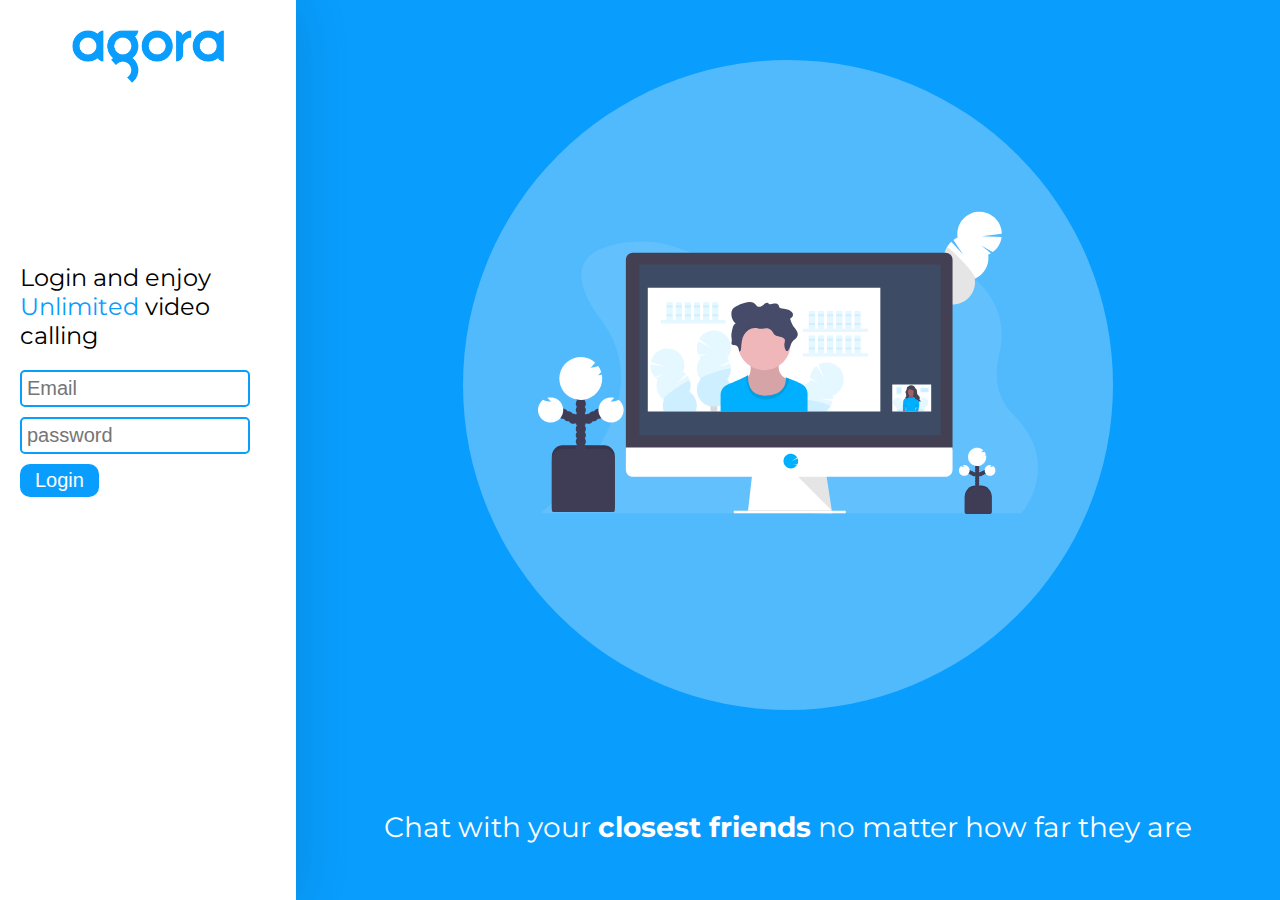
<file: index.html>
<html>

<head>
    <title>Agora Certificate Day-1</title>
    <link rel="stylesheet" href="styles.css" />
    <link rel="preconnect" href="https://fonts.gstatic.com">
    <link href="https://fonts.googleapis.com/css2?family=Montserrat&display=swap" rel="stylesheet">
</head>

<body id="container">
    <div id="flexContainer">
        <div class="left-pane">
            <div class="logo">
                <img src="assets/agoraLogo.png" id="img-container" />
            </div>
            <div class="loginContainer">
                <span id="headingText">Login and enjoy <span id="highlighted">Unlimited</span> video calling</span>
                <br />
                <form action="./index.html" onsubmit="return validate()">
                    <input type="text" id="email" placeholder="Email" name="email" />
                    <br />
                    <input type="password" id="password" placeholder="password" name="password" />
                    <button class="submitButton" type="submit" onclick="validate()">Login</button>
                </form>
            </div>
        </div>
        <div id="right-pane">
            <div id="circleContainer">
                <div id="illustrationContainer">
                    <img id="illustration" src="assets/Video_Conf.svg" />
                </div>
            </div>
            <span id="bottomText">Chat with your <strong>closest friends</strong> no matter how far they are</span>
        </div>
    </div>
    <script>

        function validate() {
            let email = document.getElementById("email")
            let password = document.getElementById("password")

            if (email.value.match(/\S+@\S+/)) {

                email.className = ""

                if (password.value.length >= 8) {
                    password.className = ""

                    return true
                }
                else {
                    password.className = "incorrect"
                    return false
                }
            } else {
                email.className = "incorrect"
                return false
            }
        }
    </script>
</body>

</html>
</file>
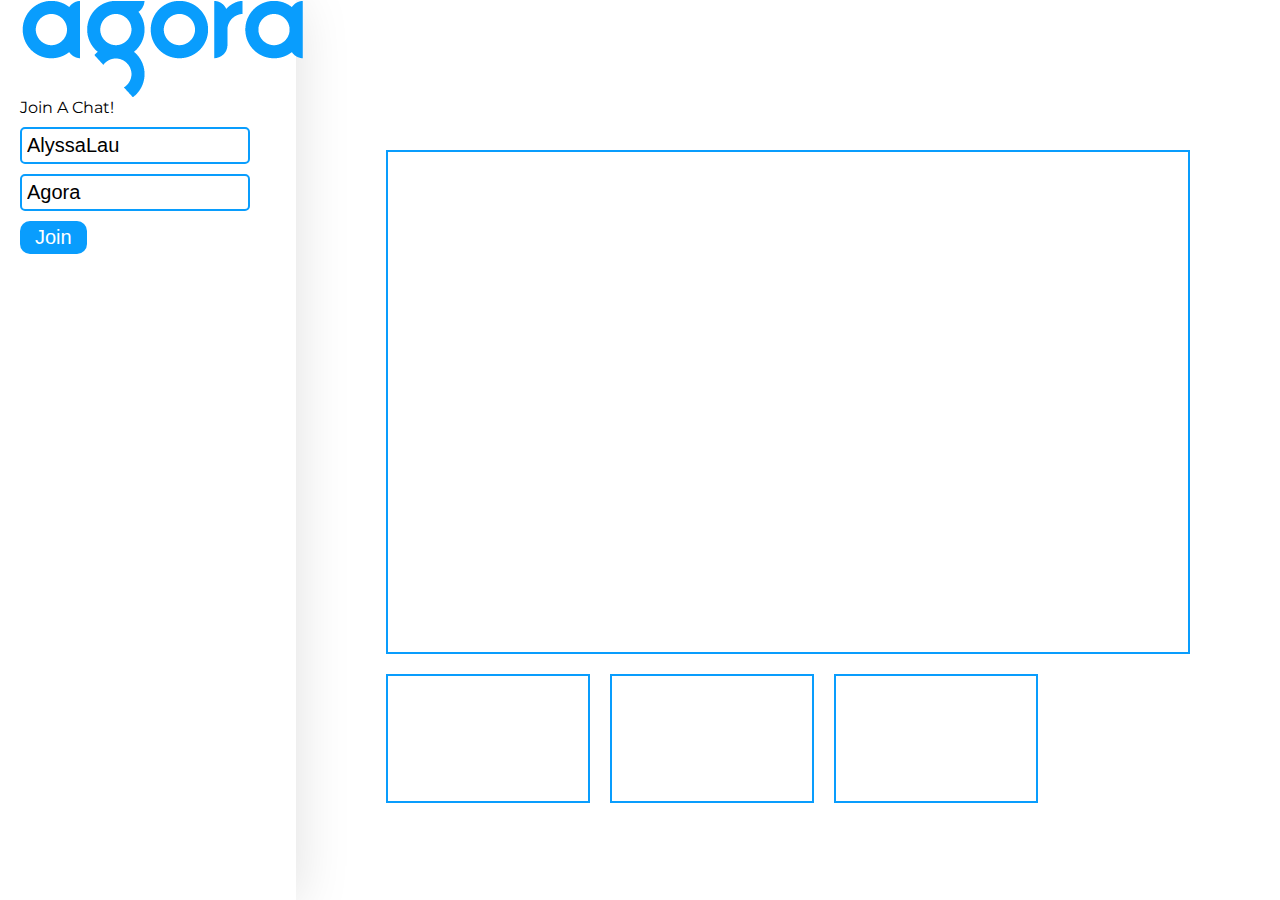
<file: videoCall.html>
<html>

<head>
    <title>Video Calling</title>
    <link rel="stylesheet" href="styles.css" />
    <link rel="preconnect" href="https://fonts.gstatic.com">
    <link href="https://fonts.googleapis.com/css2?family=Montserrat&display=swap" rel="stylesheet">
</head>

<body>
    <div class="flexContainer">
        <div class="left-pane">
            <div class="logoSmall">
                <img class="logoElement" src="assets/agoraLogo.png" />
            </div>
            <span class="headingText">
                Join A Chat!
            </span>
            <input type="text" id="username" placeholder="Username" value="AlyssaLau">
            <input type="text" id="channelName" placeholder="ChannelName" value="Agora">
            <button class="submitButton" id="join">Join</button>
        </div>
        <div class="right-container">
            <div class="right-pane">
                <div id="SelfStream">
                </div>
                <div id="friendStream">
                    <div id="remoteStream">
                    </div>
                    <div id="remoteStream1">
                    </div>
                    <div id="remoteStream2">
                    </div>
                </div>
            </div>
        </div>
    </div>
    <script src="https://cdn.agora.io/sdk/release/AgoraRTCSDK-3.0.0.js"></script>
    <script src="agoraRtc.js"></script>
</body>

</html>
</file>
<file: styles.css>
body{
    margin: 0;
    padding: 0;
    font-family: 'Montserrat', sans-serif;
}

#container{
    background-color: #099dfd;
}
.left-pane{
    background-color: white;
    width: 20vw;
    height: 100vh;
    padding-left: 20px;
    padding-right: 20px;
    box-shadow: 0px 4px 52px rgba(0, 0, 0, 0.13);
}

.logo{
    width: 60%;
    padding-top: 30px;
    margin: 0 auto;
}

#img-container{
    max-width: 100%;
    max-height: 100%;
}

.loginContainer{
    margin-top: 20vh;
}

#headingText{
    font-size: 1.5rem;

}
#highlighted{
    color: #099dfd;
}

#email{
    margin-top: 20px;
}

input{
    margin-top: 10px;
    padding: 5px;
    width: 90%;
    font-size: 1.25rem;
    border: 2px solid #099dfd;
    border-radius: 5px;
}
.submitButton{
    background-color: #099dfd;
    margin-top: 10px;
    padding-top: 5px;
    padding-bottom: 5px;
    padding-right: 15px;
    padding-left: 15px;
    color: white;
    border: none;
    font-size: 1.25rem;
    border-radius: 10px;
}

#flexContainer{
    display: flex;
    flex-direction: row;
}

#right-pane{
    flex: 1;
    text-align: center;
}

#circleContainer{
    display: flex;
    margin: 0 auto;
    margin-top: 60px;
    width: 650px;
    height: 650px;
    border-radius: 1000px;
    background-color: #ffffff4b;
    justify-items: center;
    margin-bottom: 100px;
}

#illustration{
    max-width: 100%;
    max-height: 100%;
}

#illustrationContainer{
    width: 500px;
    margin: auto;
    padding-bottom: 45px;
}

#bottomText{
    font-size: 1.75rem;
    color: white;
}

.flexContainer{
    display: flex;
    flex-direction: row;
}


.right-container{
    display: flex;
    width: 100%;
    height: 100%;
    flex-direction: column;
    align-items: center;
}


#SelfStream{
    margin-top: 150px;
    justify-self: center;
    border: 2px solid #099dfd;
    width: 800px;
    height: 500px;
}

#remoteStream{
    text-align: left;
    margin-top: 20px;
    margin-bottom: 20px;
    margin-right: 20px;
    justify-self: center;
    border: 2px solid #099dfd;
    width: 200px;
    height: 125px;
}

#remoteStream1{
    text-align: left;
    margin-top: 20px;
    margin-bottom: 20px;
    margin-right: 20px;
    justify-self: center;
    border: 2px solid #099dfd;
    width: 200px;
    height: 125px;
}

#remoteStream2{
    text-align: left;
    margin-top: 20px;
    margin-bottom: 20px;
    margin-right: 20px;
    justify-self: center;
    border: 2px solid #099dfd;
    width: 200px;
    height: 125px;
}

#friendStream{
    display: flex;
    flex-direction: row;
    margin-bottom: 20px;
}
</file>
